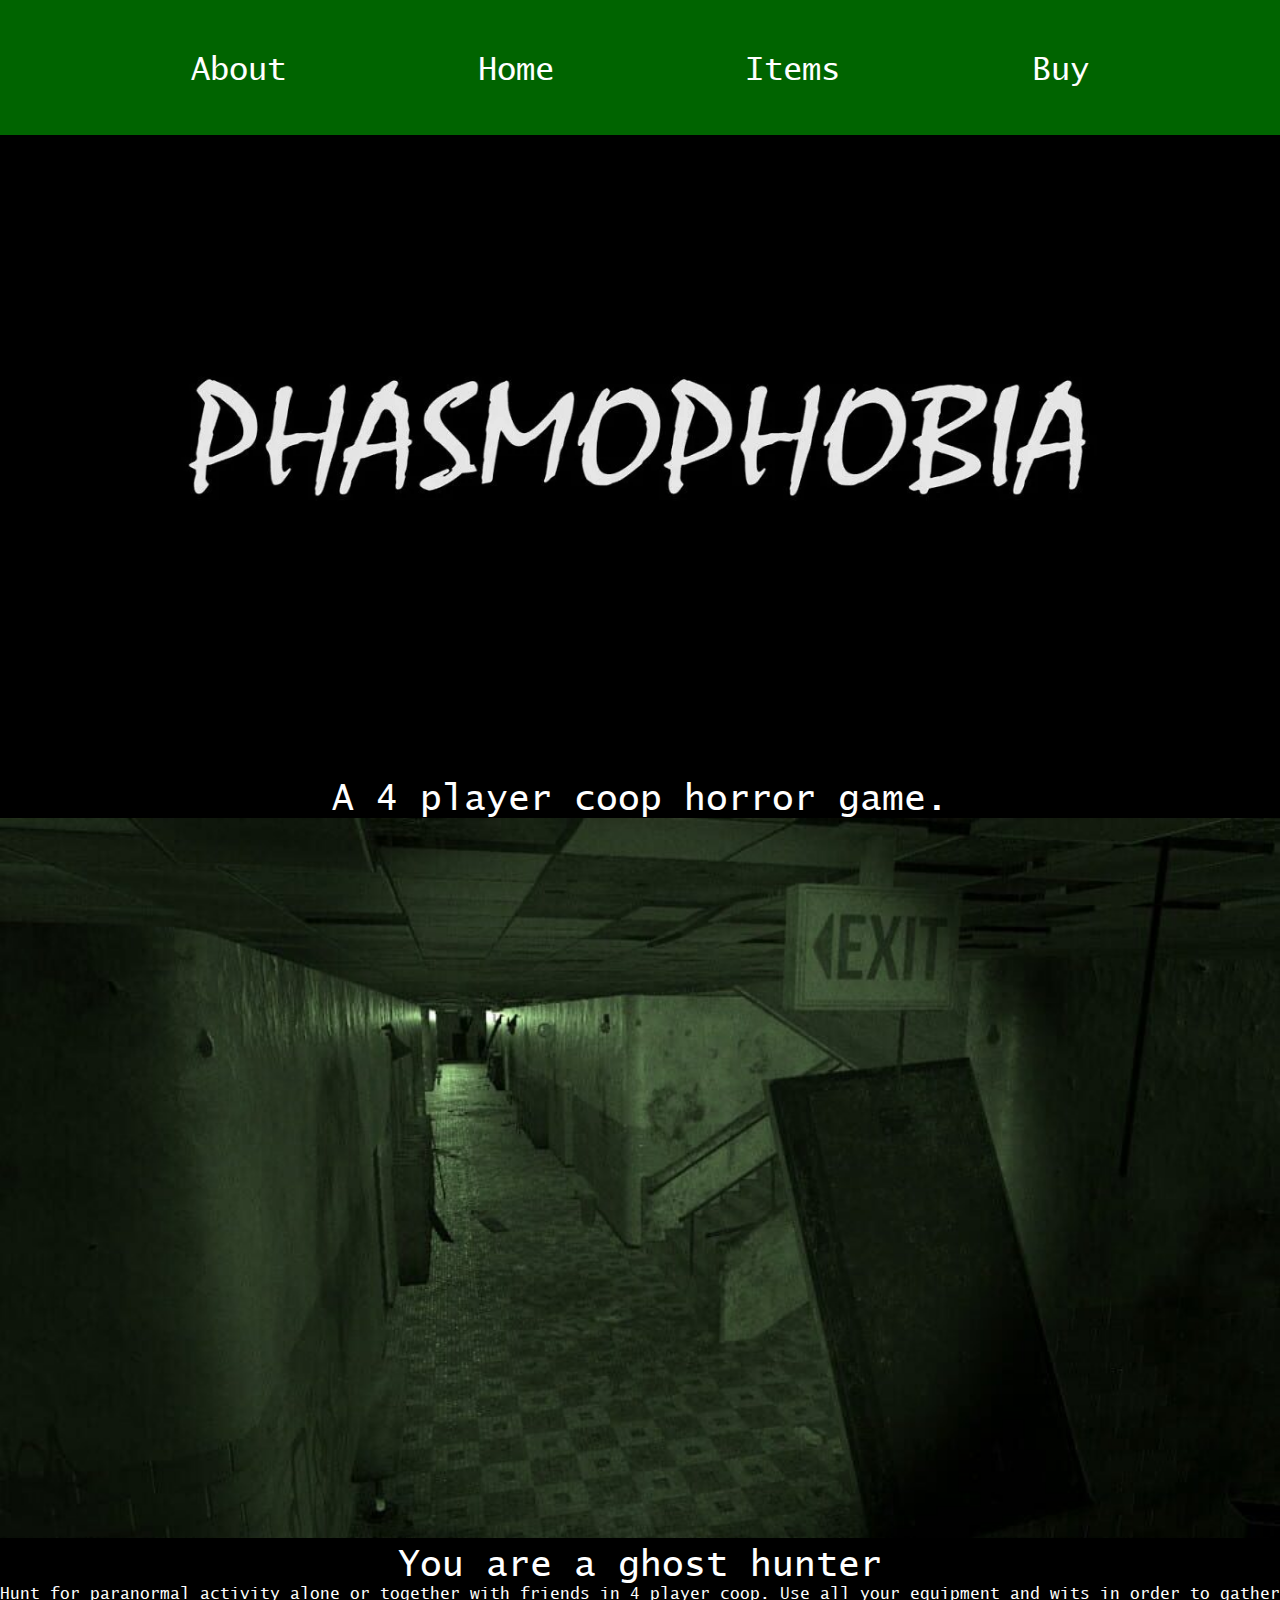
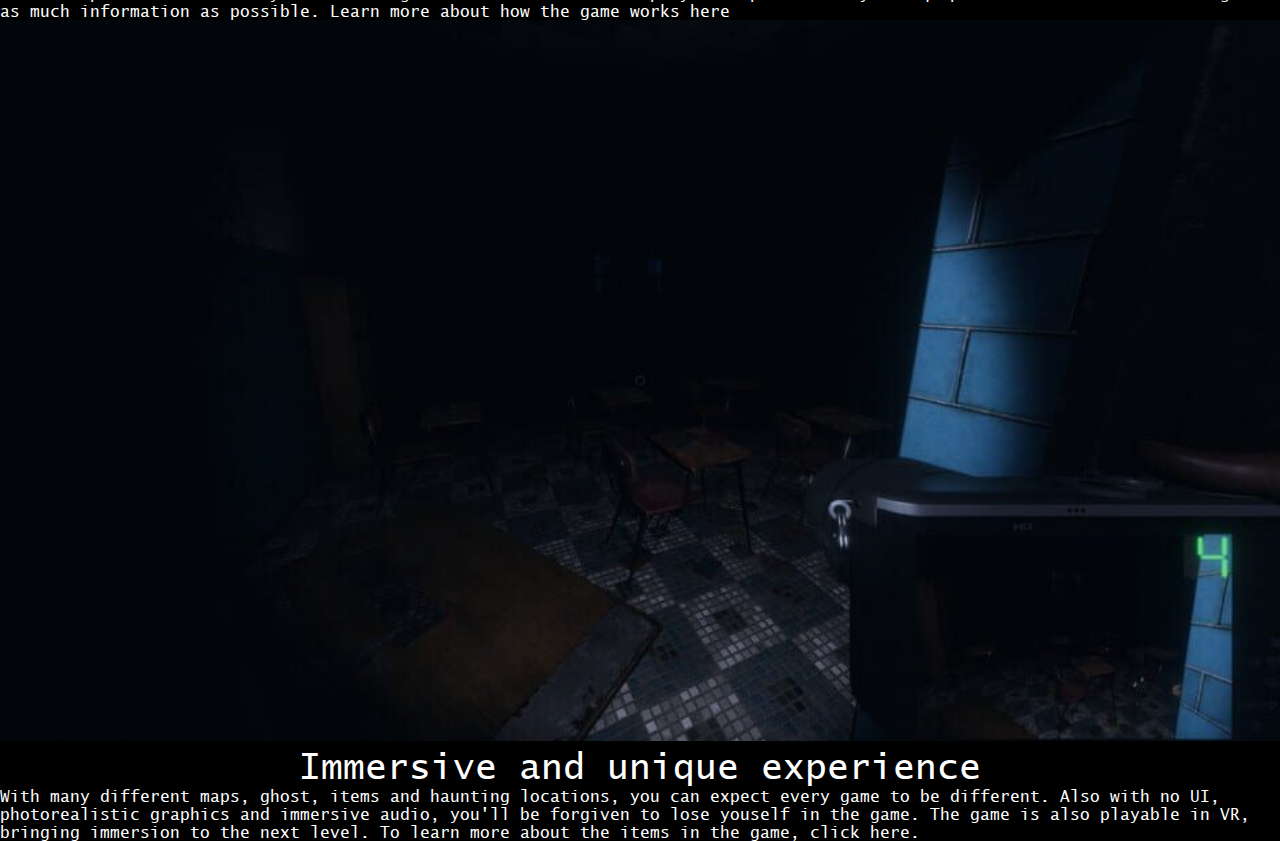
<file: index.html>
<!DOCTYPE html>
<html lang="en">
<head>
    <meta charset="UTF-8">
    <meta name="viewport" content="width=device-width, initial-scale=1.0">
    <title>Home</title>
    <link rel="stylesheet" href="style.css">
</head>
<body>
    <ul class="headerlinks">
        <li>
            <a href="about.html"> About</a>
        </li>
        <li>
            <a href="index.html"> Home</a>
        </li>
        <li>
            <a href="ghostsandmaps.html">Items</a>
        </li>
        <li>
            <a href="https://store.steampowered.com/app/739630/Phasmophobia/" target="_blank"> Buy </a>
        </li>
    </ul>
    <header>
    <div class="logo">
        <img src="phasmophobia logo 3.jpg" alt="phasmophobia logo" width = "100%">
        </div>
    </header>
    <p class="titlemain">A 4 player coop horror game.</p>
    <img src="phasmophobia pic1.jpg" alt="Night vision CCTV from abandoned school" width="100%">
    <p class="titlemain">You are a ghost hunter</p>
    <p class="maintext">Hunt for paranormal activity alone or together with friends in 4 player coop. 
        Use all your equipment and wits in order to gather as much information as possible. Learn 
        more about how the game works <a href="about.html">here</a>
    </p>
    <img src="phasmophobia pic2.jpg" alt="Person holding a photo camera inside a dark and empty classroom" width="100%">
    <p class="titlemain">Immersive and unique experience</p>
    <p>With many different maps, ghost, items and haunting locations, you can expect every game 
        to be different. Also with no UI, photorealistic graphics and immersive audio, you'll be forgiven to 
        lose youself in the game. The game is also playable in VR, bringing immersion to the next level. 
        To learn more about the items in the game, click <a href="ghostsandmaps.html">here.</a></p>
</body>
<footer>

</footer>
</html>
</file>
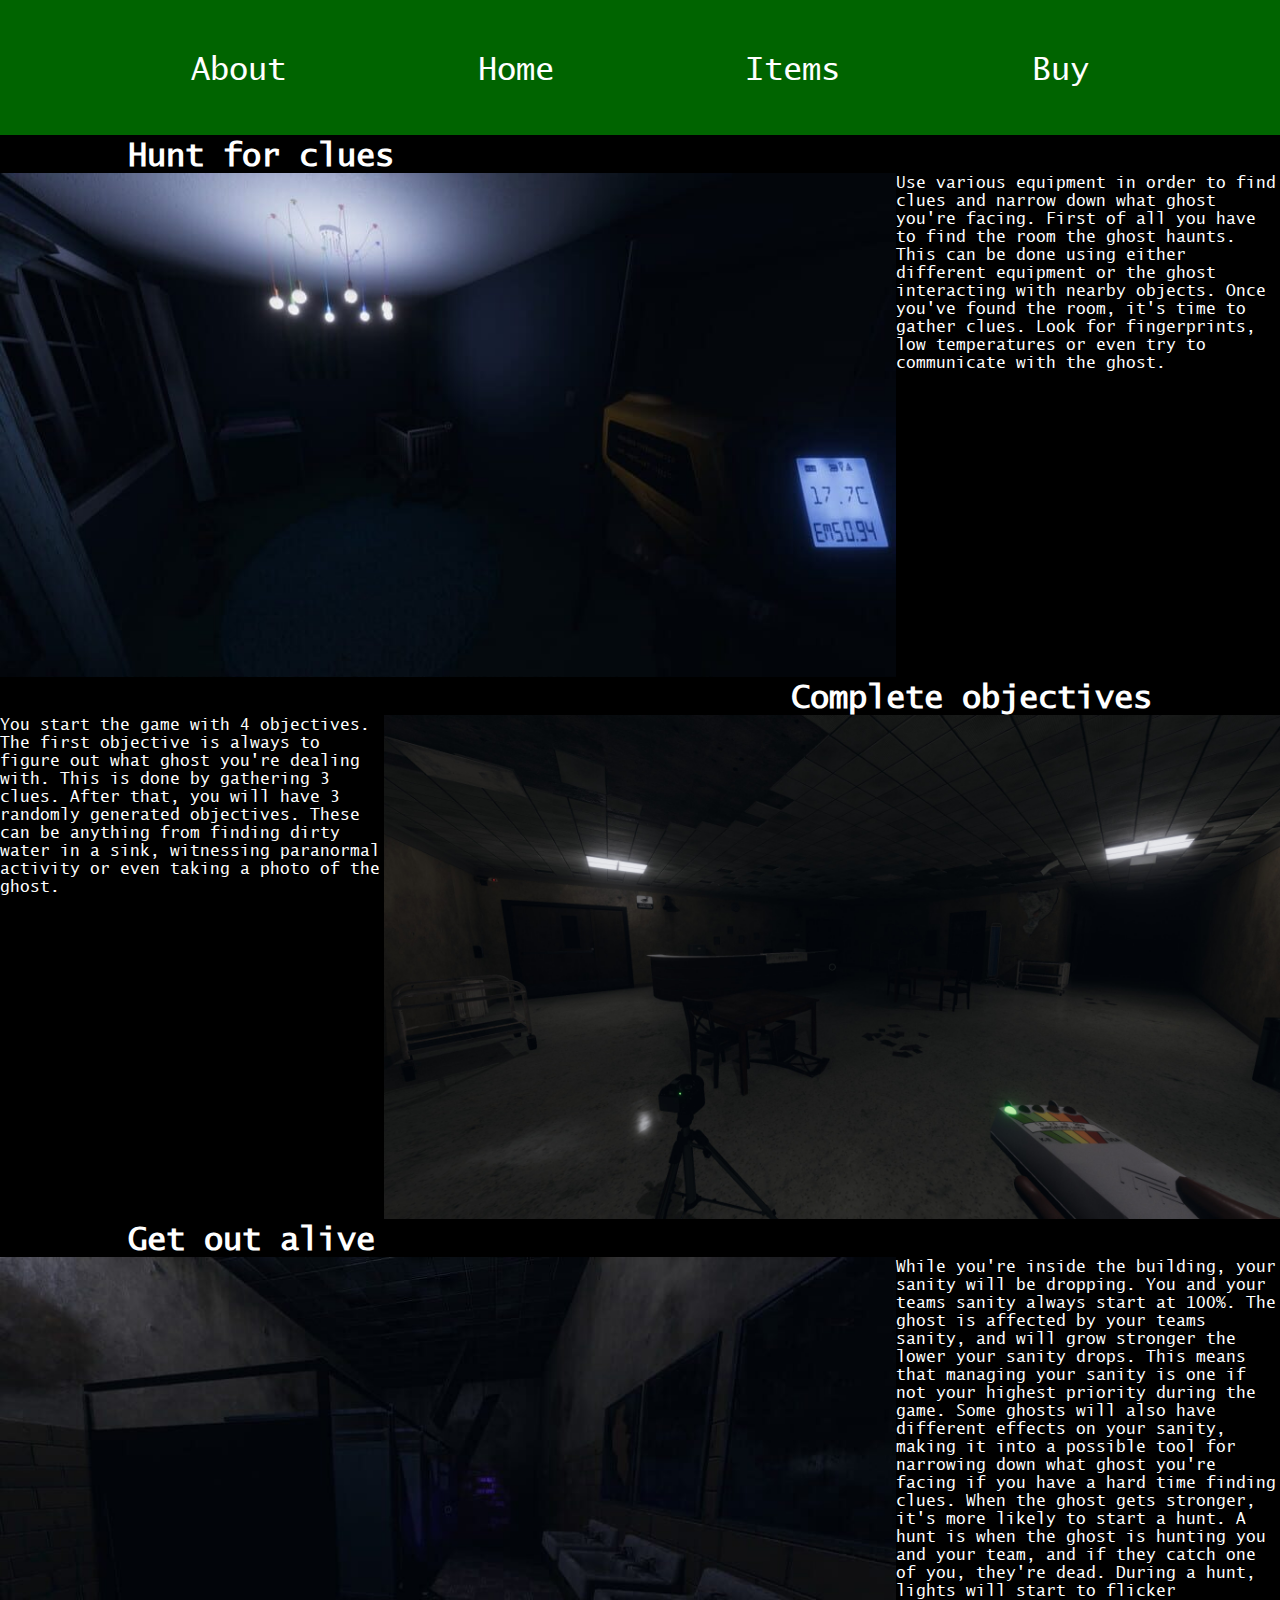
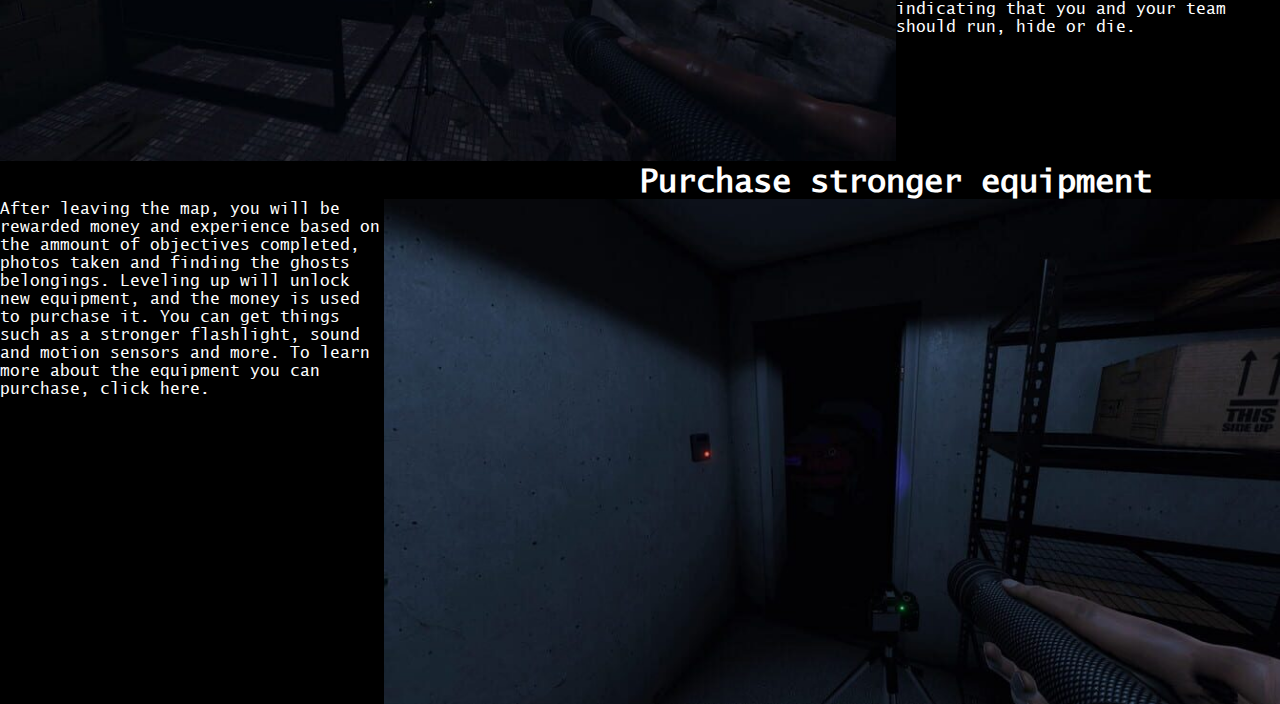
<file: about.html>
<!DOCTYPE html>
<html lang="en">
<head>
    <meta charset="UTF-8">
    <meta name="viewport" content="width=device-width, initial-scale=1.0">
    <title>About</title>
    <link rel="stylesheet" href="style.css">
</head>
<body>
    <ul class="headerlinks">
        <li>
            <a href="about.html"> About</a>
        </li>
        <li>
            <a href="index.html"> Home</a>
        </li>
        <li>
            <a href="ghostsandmaps.html">Items</a>
        </li>
        <li>
            <a href="https://store.steampowered.com/app/739630/Phasmophobia/" target="_blank"> Buy </a>
        </li>
    </ul>
    <h1 style="margin-left: 10%;">Hunt for clues</h1>
    <div class="about">
    <img src="phasmophobiapic5.jpg" alt="you are holding a thermometer in a childs room with dimmed lights" width="70%">
    <p class>Use various equipment in order to find clues and narrow down what ghost you're facing. First of all you have 
        to find the room the ghost haunts. This can be done using either different equipment or the ghost interacting 
        with nearby objects. Once you've found the room, it's time to gather clues. Look for fingerprints, 
        low temperatures or even try to communicate with the ghost.
    </p>
    </div>
    <h1 style="text-align: right; margin-right: 10%;">Complete objectives</h1>
    <div class="about">
    <p>You start the game with 4 objectives. The first objective is always to figure out what ghost you're dealing 
        with. This is done by gathering 3 clues. After that, you will have 3 randomly generated objectives. These 
        can be anything from finding dirty water in a sink, witnessing paranormal activity or even taking a photo 
        of the ghost.
    </p>
    <img src="phasmophobia pic3.jpg" alt="You are standing in an abandoned asylum with a EMF reader in your hand. There's also a video camera on a tripod" width="70%">
    </div>
    <h1 style="margin-left: 10%;">Get out alive</h1>
    <div class="about">
    <img src="phasmophobiapic6.jpg" alt="you are holding a UV flashlight in a empty stall. There's also a video camera on a tripod" width="70%">
    <p>While you're inside the building, your sanity will be dropping. You and your teams sanity always start at 
        100%. The ghost is affected by your teams sanity, and will grow stronger the lower your sanity drops. This 
        means that managing your sanity is one if not your highest priority during the game. Some ghosts will also 
        have different effects on your sanity, making it into a possible tool for narrowing down what ghost you're 
        facing if you have a hard time finding clues. When the ghost gets stronger, it's more likely to start a hunt. 
        A hunt is when the ghost is hunting you and your team, and if they catch one of you, they're dead. During a 
        hunt, lights will start to flicker indicating that you and your team should run, hide or die.
    </p>
    </div>
    <h1 style="text-align: right; margin-right: 10%;">Purchase stronger equipment</h1>
    <div class="about">
    <p>After leaving the map, you will be rewarded money and experience based on the ammount of objectives 
        completed, photos taken and finding the ghosts belongings. Leveling up will unlock new equipment, and 
        the money is used to purchase it. You can get things such as a stronger flashlight, sound and motion sensors 
        and more. To learn more about the equipment you can purchase, click <a href="ghostsandmaps.html">here.</a>
    </p>
    <img src="phasmophobia pic4.jpg" alt="You are holding a flashlight in the laundry room. You are looking at the door, where there's a motion sensor mounted to the wall aswell as a video camera on a tripod" width="70%">
    </div>
</body>
</html>
</file>
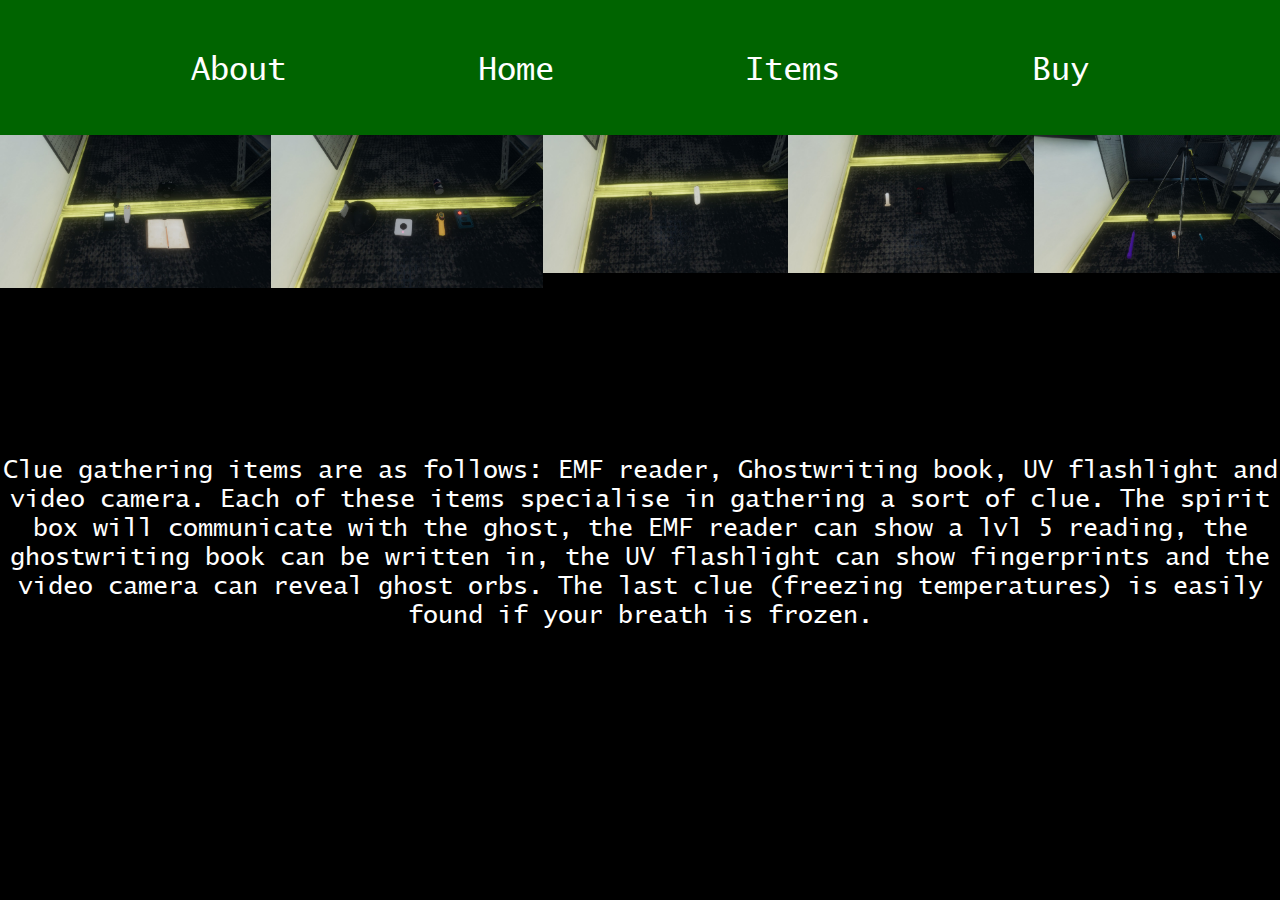
<file: ghostsandmaps.html>
<!DOCTYPE html>
<html lang="en">
<head>
    <meta charset="UTF-8">
    <meta name="viewport" content="width=device-width, initial-scale=1.0">
    <title>Items</title>
    <link rel="stylesheet" href="styleitems.css">
</head>
<body>
        <header>
            <ul class="headerlinks">
                <li>
                    <a href="about.html"> About</a>
                </li>
                <li>
                    <a href="index.html"> Home</a>
                </li>
                <li>
                    <a href="ghostsandmaps.html">Items</a>
                </li>
                <li>
                    <a href="https://store.steampowered.com/app/739630/Phasmophobia/" target="_blank"> Buy </a>
                </li>
            </ul>
        </header>
            <div class="imgslide">
            <a href="#slide-1"> <img src="phasmophobiaItemsClue.jpg" alt="Clue gathering items" width="100%"></a>
                <a href="#slide-2"> <img src="phasmophobiaItemsDetection.jpg" alt="Detection items" width="100%"></a>
                <a href="#slide-3"> <img src="phasmophobiaItemsDefense.jpg" alt="Defensive items" width="100%"></a>
                <a href="#slide-4"> <img src="phasmophobiaItemsLight.jpg" alt="Light source items" width="100%"></a>
                <a href="#slide-5"> <img src="phasmophobiaItemsMisc.jpg" alt="miscellaneous items"width="100%"></a>
                    <a href="#slide-4"></a>
                </div>
            <div class="slider">
                <div class="slides">
                  <div id="slide-1">
                    Clue gathering items are as follows: EMF reader, Ghostwriting book, UV flashlight and video camera.
                    Each of these items specialise in gathering a sort of clue. The spirit box will communicate with the 
                    ghost, the EMF reader can show a lvl 5 reading, the ghostwriting book can be written in, the UV 
                    flashlight can show fingerprints and the video camera can reveal ghost orbs. The last clue (freezing 
                    temperatures) is easily found if your breath is frozen.
                  </div>
                  <div id="slide-2">
                    Detection items specialize in finding the ghost and what room they're haunting. The detection items 
                    are as follows: Parabolic mic, sound sensor, thermometer, motion sensor and salt. The parabolic mic 
                    can pick up sound from things such as footsteps, doors closing or opening and objects being thrown from 
                    a large distance. The sound sensor works in a similar fashion, but covers a larger area and has to be 
                    placed in order to be activated. Additionally, the sound sensor only gives feedback in the van, so you'll 
                    have to be monitoring from there in order to use it effectively. The thermometer shows the temperature in the 
                    room, and most of the time the haunting location is below 10 degrees Celsius. This can only be seen using a 
                    thermometer, with the exeption of the room being below freezing temperatures, in which case your breath will 
                    be frozen. The motion sensor works in a similar fashion to the sound sensor, only that it has a much smaller 
                    detection range and will give feedback by showing a red light. The salt can be used to put down piles of salt, 
                    in which if the ghosts walks through you can see their footsteps using a UV light source.
                  </div>
                  <div id="slide-3">
                    Defensive focus on keeping you and your team safe. There are currently only 2 defensive items, which makes it 
                    the smallest caterory right now. The defensive items are as follows: Crucifix and smudge sticks. 
                    The crucifix is activated once you put it on the ground, and will stop the 
                    ghost from starting a hunt within a 3 meter radius, unless you're up against a banshee, in which case the 
                    crucifix will have a 5 meter radius instead. The smudge sticks can be lit with a lighter, and if they are within 
                    6 meter of the ghost while it's active, it will stop the ghost from starting a hunt for 90 seconds. The smudge 
                    sticks have a special effect against spirits and Yureis. Against the spirit, the smudge sticks will be twice 
                    as effective and work for 180 seconds instead. The yurei will be forced to stay within the room it haunts during 
                    the duration of the smudge sticks. 
                  </div>
                  <div id="slide-4">
                    Vision items focus on giving you light. The vision items are as follows: Candle, flashlight and strong flashlight. 
                    The candle can be lit using a lighter, and will last for 2-5 minutes. The candle is also unaffected by the ghost 
                    starting a hunt. The flashlight gives you light in a cone in front of you, and can be turned on and off. The flashlight 
                    will start flickering when the ghost starts a hunt. The strong flashlight works just like the normal flashlight, 
                    but is much stronger.
                  </div>
                  <div id="slide-5">
                    Miscellaneous items have a lot of different uses, but are most often used in combination with another item in order 
                    to make them more effective. The miscellaneous items are as follows: glowstick, photo camera, sanity pills, lighter 
                    and tripod. The glowstick emits a small uv light around it, and is very useful together with the salt, as you can 
                    put one next to a pile of salt which will show you footsteps as soon as they appear. The photo camera is used to 
                    complete objectives associated with taking pictures, aswell as to earn you some extra money. Taking photos will award 
                    you bonus money at the end of a mission. The sanity pills are used to restore 40% of your total sanity, making it 
                    to possible to continue the mission without being in complete danger. your sanity cannot exceed 100%. The lighter 
                    barely gives of any light, however they are used to light candles and smudge sticks. The tripod is used to mount a 
                    video camera, which can give you a better view over a room.
                  </div>
                </div>
              </div>
        </body>
        </html>
</file>
<file: style.css>
@font-face{
    font-family: "Lucida Sans Typewriter";
    src: url("./Lucida\ Sans\ Typewriter\ Regular.ttf");
}

*{
    margin: 0;
    padding: 0;
    box-sizing: border-box;
}

body{
background-color: black;
color: white;
font-family: "Lucida Sans Typewriter";
}
.headerlinks{
    position: sticky;
    top: 0;
    z-index: 666;
    height: 15vh;
    list-style: none;
    display: flex;
    justify-content: center;
    justify-content: space-evenly;
    align-items: center;
    background-color: darkgreen;
}

a{
    color: white;
    text-decoration: none;
}

.headerlinks a{
    font-size: 2rem;
}

a:hover{
    color:blue;
}

.logo{
    display: flex;
    justify-content: center;
}
.titlemain
{
    display: flex;
  justify-content: center;
  font-size: 36px;  
}
.aboutleft
{
display: flex;
justify-content: left;
}
.aboutright
{
display: flex;
text-align: right;
}
.about
{
    display: flex;
    justify-content: center;
    justify-content: space-evenly;
}
</file>
<file: styleitems.css>
@font-face
{
    font-family: "Lucida Sans Typewriter";
    src: url("./Lucida\ Sans\ Typewriter\ Regular.ttf");
}

* {
    margin: 0;
    padding: 0;
    box-sizing: border-box;
  }
  
  .slider {
    width: 100%;
    text-align: center;
    justify-content: center;
    align-items: center;
  }
  
  .slides {
    display: flex;
    justify-items: center;
    overflow-x: auto;
    scroll-snap-type: x mandatory;
    
    
    
    scroll-behavior: smooth;
    -webkit-overflow-scrolling: touch;
  }
  .slides::-webkit-scrollbar {
    width: 10px;
    height: 10px;
  }
  .slides::-webkit-scrollbar-track {
    background: transparent;
  }
  .slides > div {
    scroll-snap-align: start;
    flex-shrink: 0;
    width: 100%;
    height: 500px;
    margin-right: 50px;
    border-radius: 10px;
    background: black;
   transform-origin: center center;
    transform: scale(1);
    transition: transform 0.5s;
    position: relative;
    
    display: flex;
    justify-content: center;
    align-items: center;
    font-size: 25px;
  }
  body
  {
      background: black;
      color: white;
      font-family: "Lucida Sans Typewriter";
  }
  .imgslide
  {
      display:flex;
      width: 100%;
      justify-content: center;
  }
  .headerlinks
{
    position: sticky;
    top: 0;
    z-index: 666;
    height: 15vh;
    list-style: none;
    display: flex;
    justify-content: center;
    justify-content: space-evenly;
    align-items: center;
    background-color: darkgreen;
    margin: 100;
}
a
{
    color: white;
    text-decoration: none
}
.headerlinks a
{
    font-size: 2rem;
}
</file>
